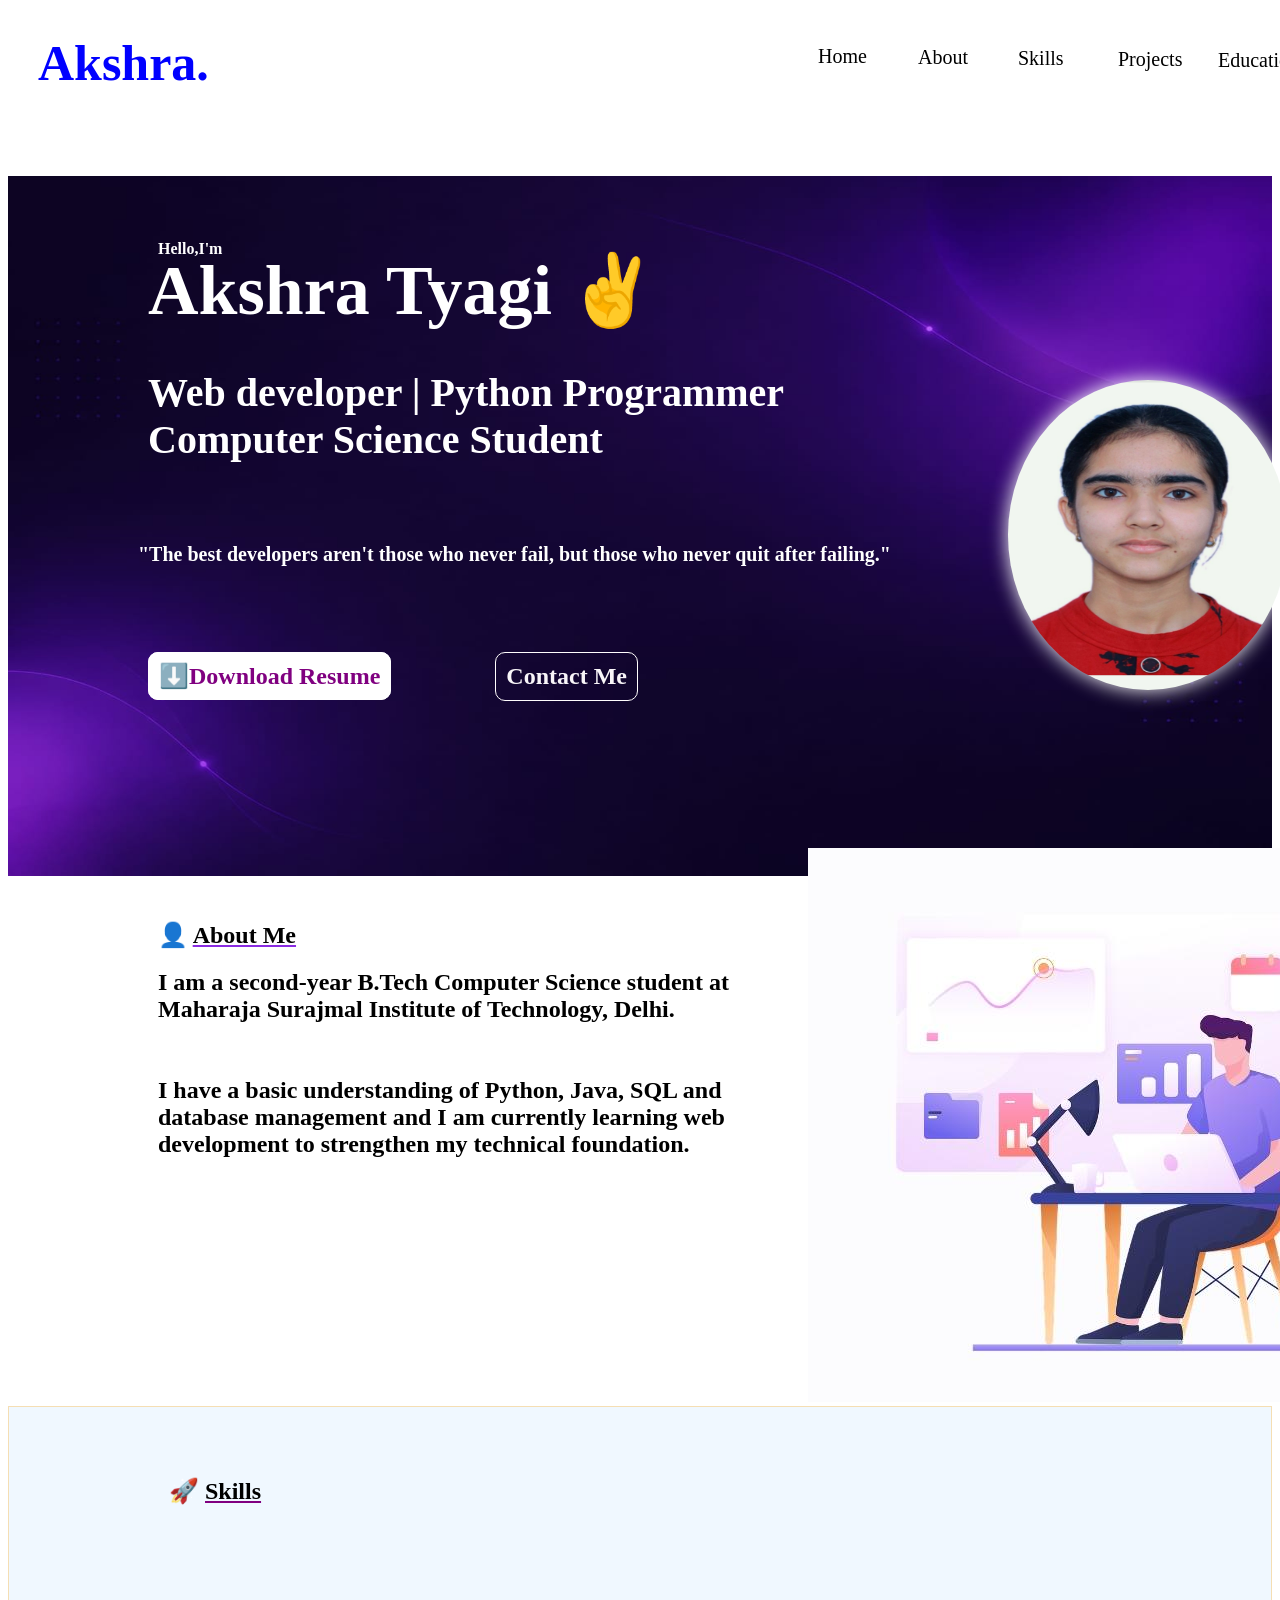
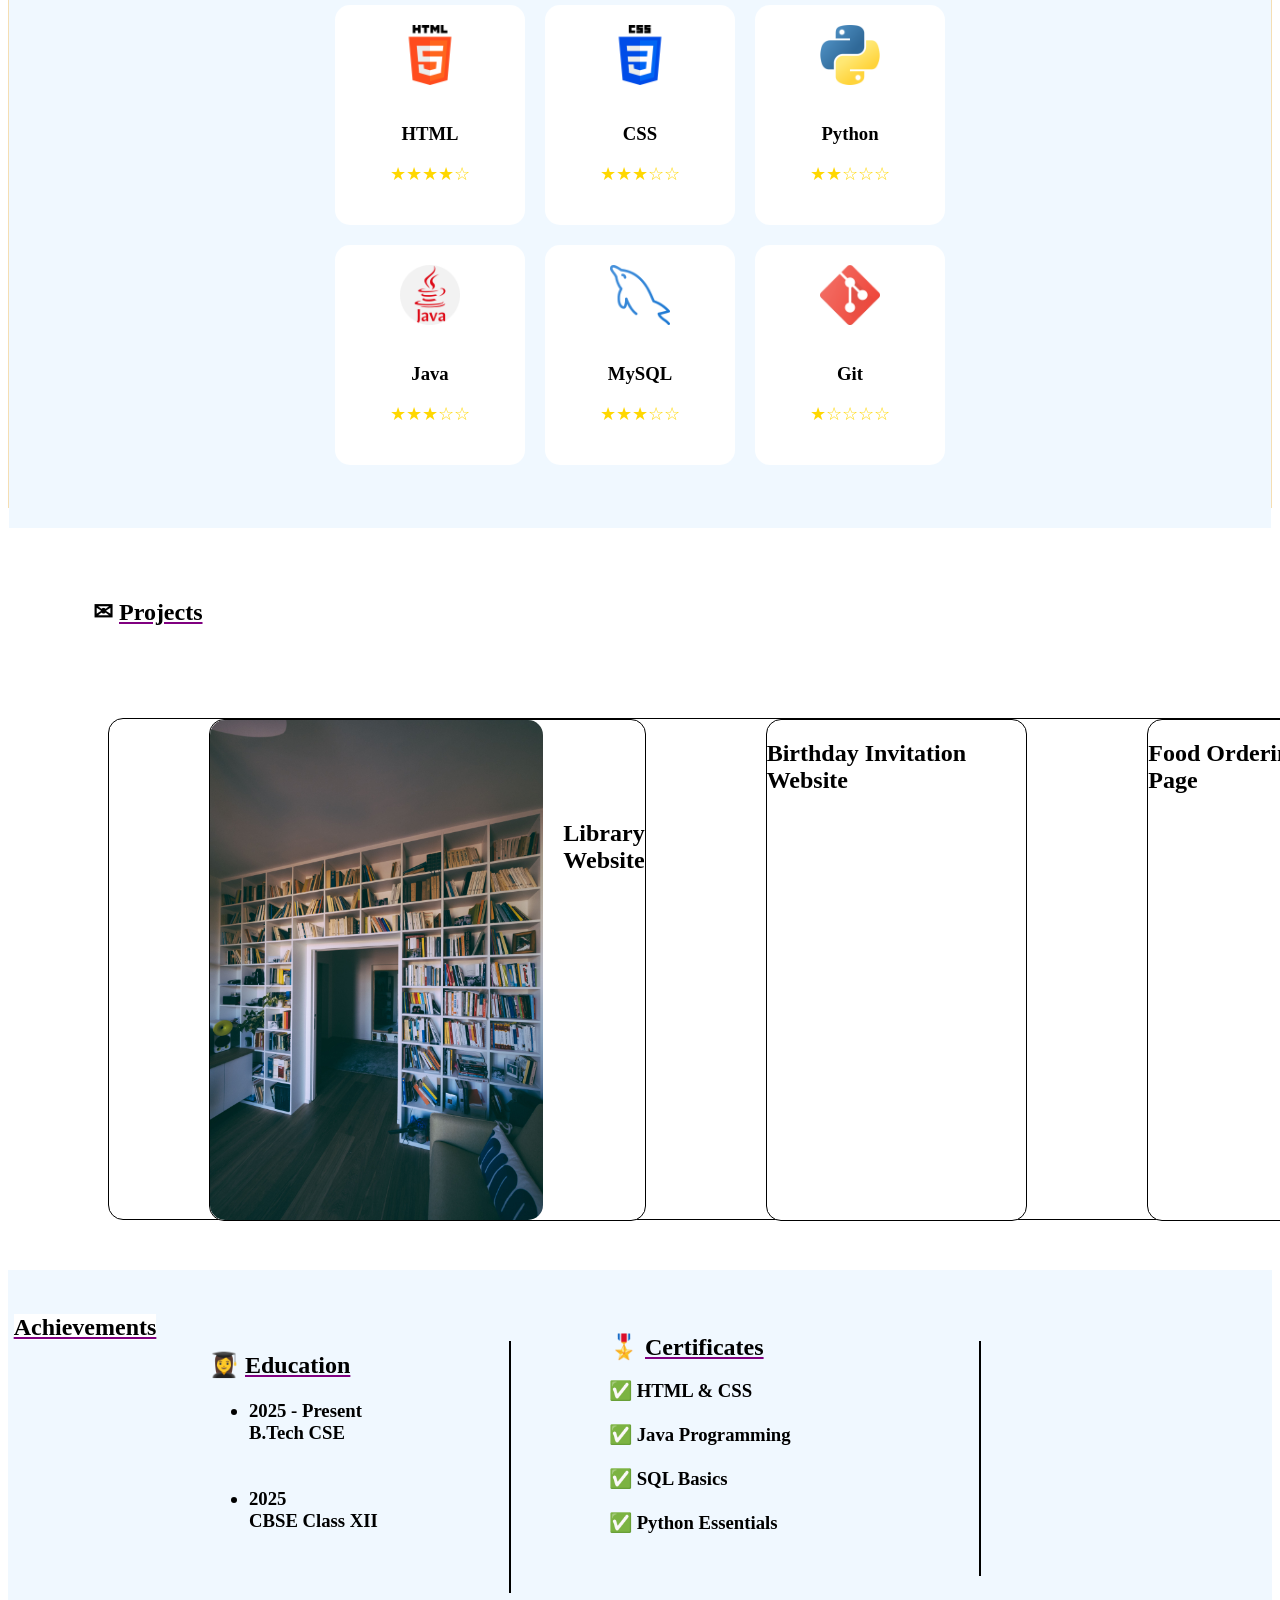
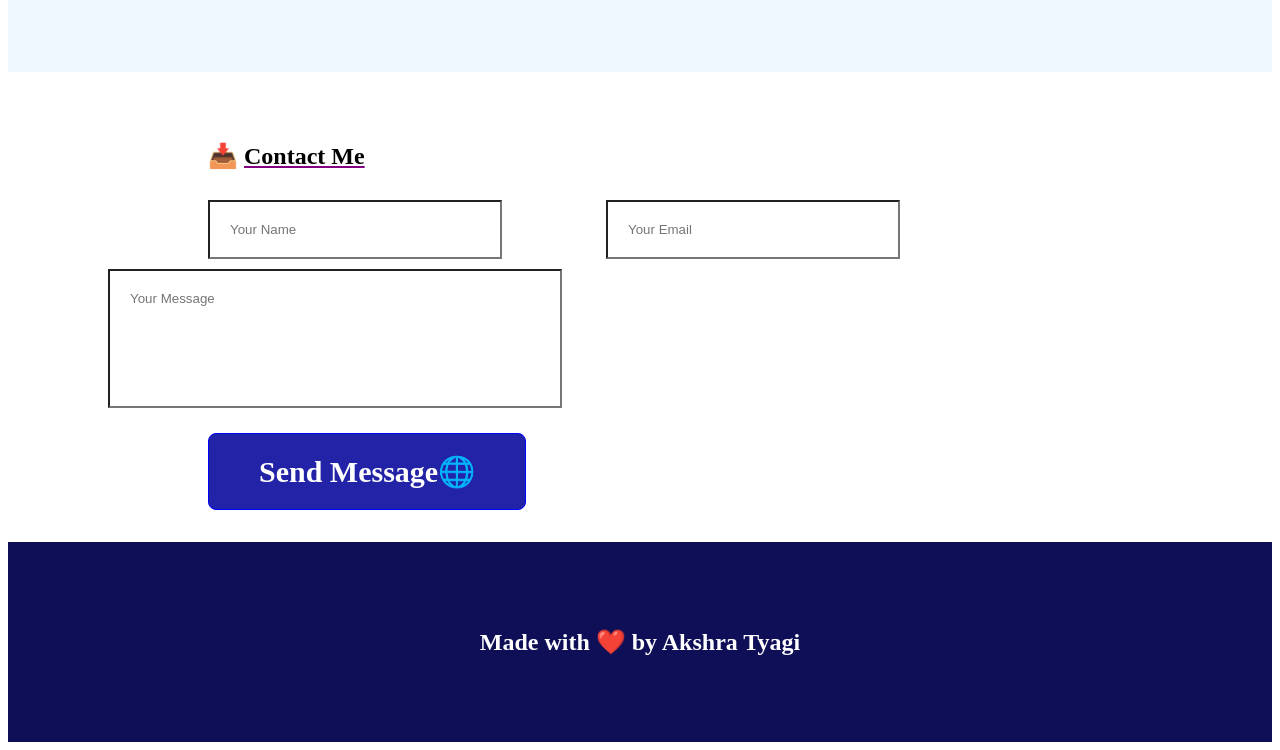
<file: index.html>
<!DOCTYPE html>
<html lang="en">

<head>
    <meta charset="UTF-8">
    <meta name="viewport" content="width=device-width, initial-scale=1.0">
    <title>About Me</title>
    <link rel="stylesheet" href="style.css">
</head>

<body>
    <header class="stick">
        <h1 class="arya">Akshra.</h1>
        <div class="head"></div>
        <p class="head home">Home</p>
        <p class="head about">About</p>
        <p class="head skills">Skills</p>
        <p class="head projects">Projects</p>
        <p class="head education">Education</p>
        <p class="head contact">Contact</p>
    </header>

    <nav class="hi">
        <img class="theme" src="photo.jpeg" alt="theme">
        <img class="photo" src="profile.jpeg" alt="photo">
        <h4 class="h4c">Hello,I'm</h4>
        <h1 class="h1c">Akshra Tyagi ✌</h1>
        <h3 class="h3c">Web developer | Python Programmer<br>Computer Science Student </h3>
        <h4 class="h4d">"The best developers aren't those who never fail, but those who never quit after failing."</h4>
        <h1 class="resume">⬇️Download Resume</h1>
        <h1 class="contacts">Contact Me</h1>

    </nav>
    <section>
        <h1 class="abouts">👤 <span class="s1">About Me</span></h1>
        <h2 class="aboutme">I am a second-year B.Tech Computer Science student at <br>Maharaja Surajmal Institute of
            Technology, Delhi.<br><br><br>
            I have a basic understanding of Python, Java, SQL and<br>database management and I am currently learning
            web<br>development to strengthen my technical foundation.</h2>
        <img class="man" src="man.jpeg" alt="man">
    </section>

    <section>
        <div class="skill">
            <h1 class="skill1"> 🚀 <span class="rocket">Skills</span></h1>





            <section class="skillm">
                <div class="skills-container">

                    <div class="skill-card">
                        <img src="html-5.png" alt="HTML">
                        <h3>HTML</h3>
                        <p>★★★★☆</p>
                    </div>

                    <div class="skill-card">
                        <img src="css-3.png" alt="CSS">
                        <h3>CSS</h3>
                        <p>★★★☆☆</p>
                    </div>

                    <div class="skill-card">
                        <img src="python.png" alt="Python">
                        <h3>Python</h3>
                        <p>★★☆☆☆</p>
                    </div>

                    <div class="skill-card">
                        <img src="java.png" alt="Java">
                        <h3>Java</h3>
                        <p>★★★☆☆</p>
                    </div>

                    <div class="skill-card">
                        <img src="programing.png" alt="MySQL">
                        <h3>MySQL</h3>
                        <p>★★★☆☆</p>
                    </div>

                    <div class="skill-card">
                        <img src="social.png" alt="Git">
                        <h3>Git</h3>
                        <p>★☆☆☆☆</p>
                    </div>

                </div>

            </section>
    </section>

    <section class="section1">
        <h1 class="proj">&#9993;&nbsp;<span class="pro">Projects</span></h1>
    </section>

    <div class="projc">



        <div class="projc library">
            <img class="img1" src="pexels-francesco-ungaro-32471851.jpg" alt="">
            <h2 class="libh">Library Website</h2>
        </div>

        <div class="projc library">
            <h2 class="birth">Birthday Invitation Website</h2>
        </div>

        <div class=" projc library">
            <h2 class="fo">Food Ordering Landing Page</h2>
        </div>
    </div>

    <section>
        <div class="edu">

            <div class="ed">
                <h1 class="uni">👩‍🎓&nbsp;<span class="sp">Education</span></h1>
                <h3 class="xy">
                    <ul class="ul">
                        <br>
                        <li class="li">2025 - Present<br class="hi">B.Tech CSE<br><br><br></li>
                        <li class="li">2025<br>CBSE Class XII</li>
                    </ul>
                </h3>
            </div>

            <hr class="line1">

            <div class="cer">
                <h1 class="certi">🎖️&nbsp;<span class="sch">Certificates</span></h1>
                <h3 class="scholar">
                    <ul class="ul2">
                        <li class="ul2">&nbsp;HTML & CSS</li><br>
                        <li class="ul2">&nbsp;Java Programming</li><br>
                        <li class="ul2">&nbsp;SQL Basics</li><br>
                        <li class="ul2">&nbsp;Python Essentials</li>
                    </ul>
                </h3>
            </div>

            <hr class="line2">

            <div class="ach">
                <h1 class="achive">&nbsp;<span class="achivem">Achievements</span></h1>
            </div>
        </div>
    </section>

    <section>
        <div class="cont">
            <h1 class="conta">📥&nbsp;<span class="me">Contact Me</span></h1>
            <input class="yname" type="text" name="name" placeholder="Your Name">
            <input class="yemail" type="text" name="email" placeholder="Your Email">
            <input class="ymessage" type="text" name="message" placeholder="Your Message">
            <h1 class="send">Send Message🌐</h1>
        </div>
    </section>

    <section>
        <div class="footer">
            <h2 class="aks">Made with ❤️ by Akshra Tyagi</h2>
        </div> 
</section>
</body>

</html>
</file>
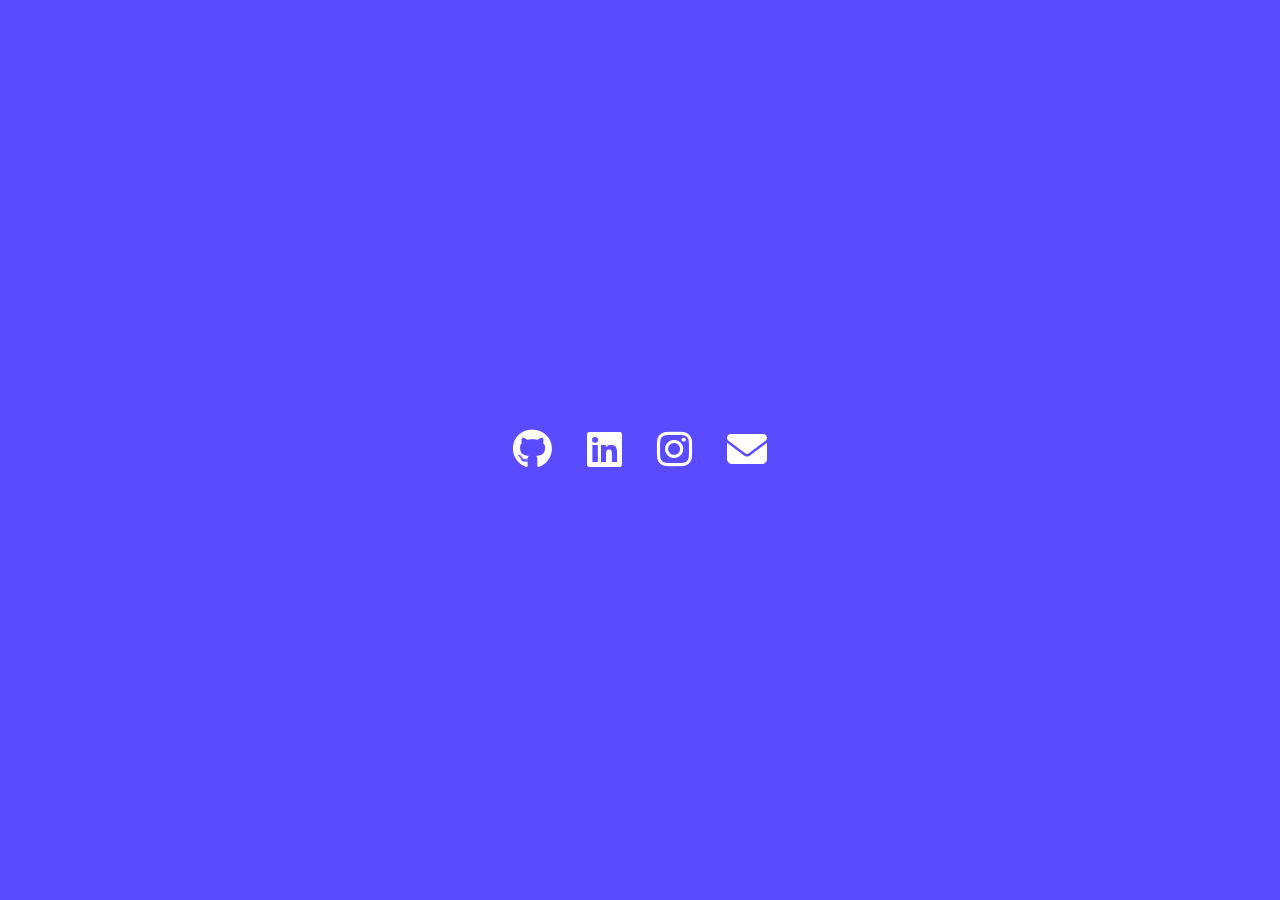
<file: new.html>
<!DOCTYPE html>
<html lang="en">
<head>
    <meta charset="UTF-8">
    <meta name="viewport" content="width=device-width, initial-scale=1.0">

    <!-- Font Awesome CDN -->
    <link rel="stylesheet" href="https://cdnjs.cloudflare.com/ajax/libs/font-awesome/6.6.0/css/all.min.css">

    <title>Social Icons</title>

    <style>
        body{
            margin:0;
            background:#5b4bff; /* Purple background */
            display:flex;
            justify-content:center;
            align-items:center;
            height:100vh;
        }

        .social-icons{
            display:flex;
            gap:35px;
        }

        .social-icons a{
            color:white;
            font-size:40px;
            text-decoration:none;
            transition:0.3s;
        }

        .social-icons a:hover{
            color:#d9d9d9;
            transform:scale(1.2);
        }
    </style>
</head>
<body>

<div class="social-icons">
    <a href="#"><i class="fab fa-github"></i></a>
    <a href="#"><i class="fab fa-linkedin"></i></a>
    <a href="#"><i class="fab fa-instagram"></i></a>
    <a href="#"><i class="fas fa-envelope"></i></a>
</div>

</body>
</html>
</file>
<file: style.css>
* {
    background-color: white;

}

.arya {
    color: blue;
    font-weight: bolder;
    font-size: 50px;
    padding-top: -10px;
    padding-left: 30px;
}

.head {
    padding: 10px;
}


.home {
    margin-left: 800px;
    margin-top: -110px;
}

.about {
    margin-top: -62px;
    margin-left: 900px;
    
}

.skills {
    margin-top: -62px;
    margin-left: 1000px;
    
}

.projects {
    margin-top: -62px;
    margin-left: 1100px;
    
}

.education {
    margin-top: -62px;
    margin-left: 1200px;
    
}

.contact {
    margin-top: -62px;
    margin-left: 1320px;

}

p:hover {
    color: blue;
    text-decoration: underline;
}

p {
    font-size: 20px;
}

.theme {
    margin-top: 50px;
    width: 100%;
    height: 700px;

}

.photo:hover {
    color: red;
    transform: scale(1.2);
}

.photo {
    width: 280px;
    height: 310px;
    border-radius: 50%;
    top: -500px;
    position: relative;
    margin-left: 1000px;


    box-shadow: 0 0 20px rgb(255, 255, 255);
    display: flex;
    justify-content: center;
    align-items: center;
}

.h4c {
    margin-top: -950px;
    margin-left: 150px;
    color: rgb(255, 255, 255);
}

.h1c {
    color: white;
    margin-left: 140px;
    font-size: 70px;
    margin-top: -30px;
}

.h3c {
    color: white;
    margin-left: 140px;
    font-size: 40px;
    margin-top: -20px;
}

.h4d {
    color: white;
    margin-left: 90px;
    padding: 40px;
    font-size: 20px;
}

.resume {
    margin-left: 140px;
    border: 1px solid rgb(255, 255, 255);
    background-color: white;
    display: inline;
    color: purple;
    border-radius: 10px;
    top: 50px;
    cursor: pointer;
    padding: 10px;
}

.resume:hover {
    transform: scale(1.1);
    background-color: lightblue;
    border: 4px solid blue;
}

.contacts {
    color: rgb(248, 245, 248);
    margin-left: 100px;
    border: 1px solid rgb(255, 253, 253);
    display: inline-block;
    border-radius: 10px;
    background-color: transparent;
    padding: 10px;
    cursor: pointer;

}

.contacts:hover {
    transform: scale(1.1);
    background-color: lightblue;
    border: 4px solid blue;
}

.abouts {
    margin-top: 200px;
    margin-left: 150px;
    ;
}

.s1 {
    text-decoration: underline blueviolet;
}

.aboutme {
    margin-left: 150px;
}

.man {
    margin-left: 800px;
    margin-top: -330px;
}

.skill {
    border: 1px solid wheat;
    height: 700px;
    background-color: aliceblue;
}

.skill1 {
    background-color: aliceblue;
    margin-left: 160px;
    margin-top: 70px;
}

.rocket {
    text-decoration: underline purple;
    background-color: aliceblue;
}




.skillm {
    padding: 80px 20%;
    background-color: aliceblue;
}


.skills-container {
    display: flex;
    justify-content: center;
    gap: 20px;
    flex-wrap: wrap;
    background-color: aliceblue;
}

.skill-card {
    width: 150px;
    height: 180px;
    background: rgb(255, 255, 255);
    border-radius: 15px;
    text-align: center;
    padding: 20px;

}

.skill-card:hover {
    transform: translateY(-8px);
    border: 2px solid #8a2be2;
    transition: 0.4s;
}

.skill-card img {
    width: 60px;
    height: 60px;
    /* object-fit:contain; */
    margin-bottom: 15px;
    background-color: rgb(255, 255, 255);
}


.skill-card p {
    color: gold;
    font-size: 18px;
    background-color: rgb(255, 255, 255);
    text-decoration: none;
}

.pro {
    text-decoration: underline purple;
}

.section1 {
    height: 190px;
}

.proj {
    padding: 70px;
    margin-left: 15px;
}

.projc {
    display: flex;
    justify-content: center;
    gap: 20px;
    flex-wrap: nowrap;
    border: 1px solid rgb(0, 0, 0);
    border-radius: 15px;
    height: 500px;
    width: 1300px;
    top: -200px;
    margin-left: 100px;

}

.img1 {
    border-radius: 15px;
}

.libh {
    margin-top: 100px;
}

.edu {
    border: 1px solid aliceblue;
    margin-top: 50px;
    background-color: aliceblue;
    height: 400px;
}

.ed {
    margin-top: 80px;
    margin-left: 200px;
}

.sp {
    text-decoration: underline purple;
    background-color: aliceblue;
}

.uni {
    background-color: aliceblue;
}

.xy {
    background-color: aliceblue;
    margin-top: -21px;
}

.li {
    background-color: aliceblue;
}

.ul {
    background-color: aliceblue;
}

.line1 {
    border: 1px solid black;
    width:0%;
    height: 250px;
    margin-top: -210px;
margin-left: 500px;
}

.cer{
    margin-top: -280px;
    margin-left: 600px;
    background-color: aliceblue;
}
.certi{
    
    background-color: aliceblue;
}
.sch{
    background-color: aliceblue;
    text-decoration: underline purple;
}
.scholar{
    background-color: aliceblue;
}
.ul2{
    background-color: aliceblue;
    list-style: none;
    padding-left: 0px;
}
.ul2 li::before{
    content:"✅";

}
.line2{
    border: 1px solid black;
    width:0%;
    height: 250px;
    margin-top: -229px;
margin-left: 970px;
}

.achivem{
    text-decoration: underline purple;

}
.achive{
    margin-top: -270px;

    background-color: aliceblue;
}

.cont{
    height: 400px;
}
.me{
    text-decoration: underline purple;
}
.conta{
    margin-top: 70px;
    margin-left: 200px;
}
.yname{
    padding: 20px;
    width: 250px;
    margin-left: 200px;
    margin-top: 10px;
}
.yemail{
    padding: 20px;
    width: 250px;
    margin-left: 100px;
    margin-top: 10px;
}
.ymessage{
    padding: 20px;
    width: 410px;
    padding-bottom: 100px;
    margin-left: 100px;
    margin-top: 10px;
}
.send{
    border: 1px solid blue;
    border-radius: 8px;
    background-color: rgb(35, 35, 167);
    color: white;
    font-size: 30px;
    width: fit-content;
    padding-left: 50px;
    padding-right: 50px;
    padding-top: 20px;
    padding-bottom: 20px;
    margin-left: 200px;
}
.send:hover{
 transform: scale(1.0);
    background-color: lightblue;
    border: 4px solid blue;
}
.footer{
    height: 200px;
    background-color: rgb(15, 15, 87);
    align-items: center;
    display: flex;
    justify-content: center ;
    width: 100%;
    
}
        .aks{
        margin:  0;
        padding-top: 0;
        background-color: rgb(15, 15, 87) ;
        color: white;
}

.stick{
    position:sticky;
    top: 0px;
    height: 92px;
}
.nav{
    top: -30px;
}
</file>
